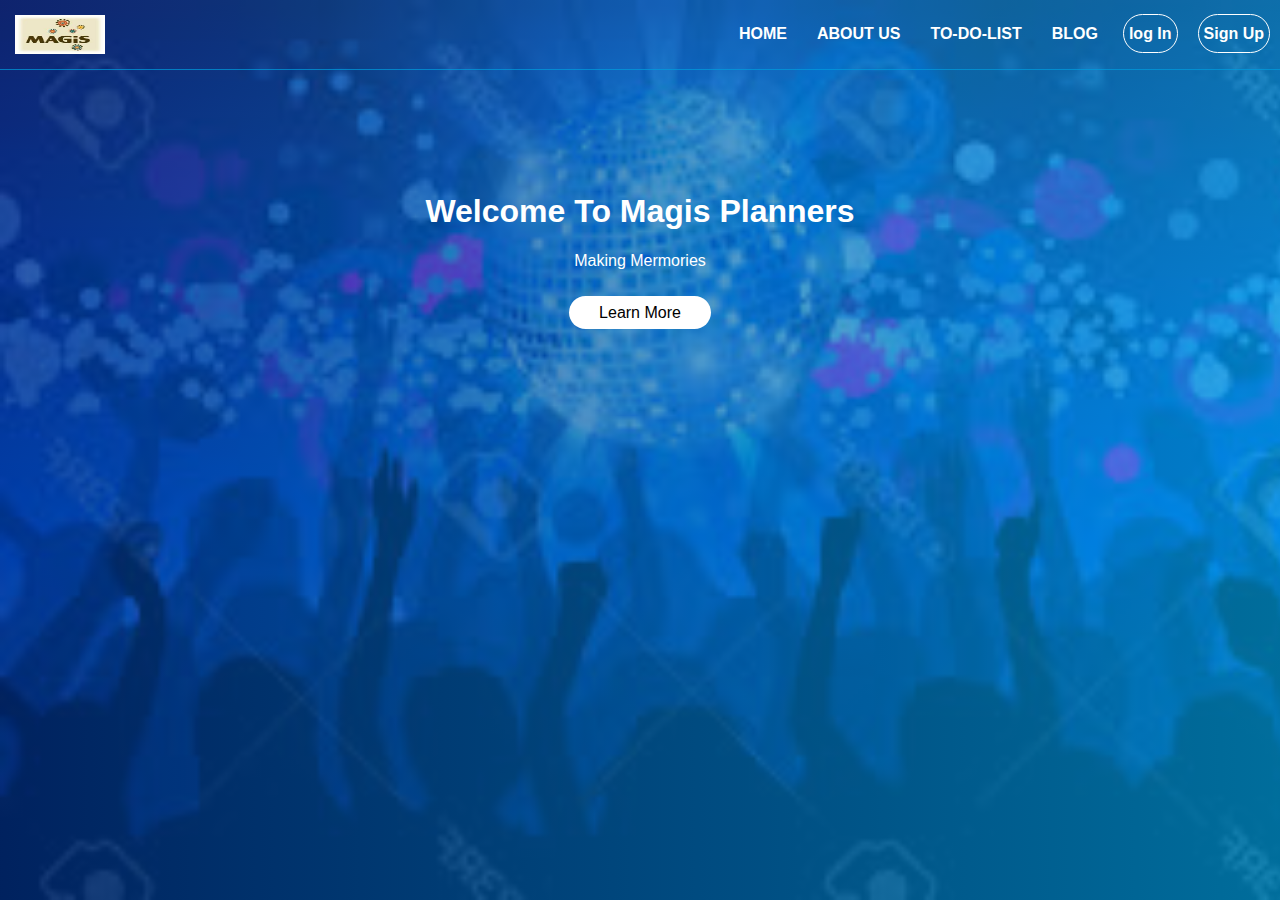
<file: Index.html>
<!DOCTYPE html>
<html lang="en">
<head>
    <meta charset="UTF-8">
    <meta name="viewport" content="width=device-width, initial-scale=1.0">
    <meta http-equiv="X-UA-Compatible" content="ie=edge">
    <title>MAGIS PLANNERS</title>
    <link rel="stylesheet" href="styles.css">
    <script src="javascript.js"></script>
</head>
<body>
    <section id="topbar">
        <div class="topbar_left">
            <img src="images/magis logo 2.jpg"  class="profile_img"/>
        </div>
        <nav class="topbar_right">
            <ul>
                <li><a href="mainpanel.html">HOME</a></li>
                <li><a href="#">ABOUT US</a></li>
                <li><a href="to-do-list.html">TO-DO-LIST</a></li>
                <li><a href="#">BLOG</a></li>
                <li><a class="logbutton" href="#">log In</a></li>
                <li><a class="signbutton" href="register.html">Sign Up</a></li>
            </ul>
        </nav>
    </section>
    <div class="mainbar">
        <br><br><br><br>
        <h1>Welcome To Magis Planners</h1>
        <p>Making Mermories</p><br>
        <a class="mainsignup_btn" href="mainpanel.html">
                <div class="tooltip">Learn More
                    <span class="tooltiptext">A platform to plan your event with our able to-do-list</span>
                </div>
        </a> 
    </div>
</body>
</html>
</file>
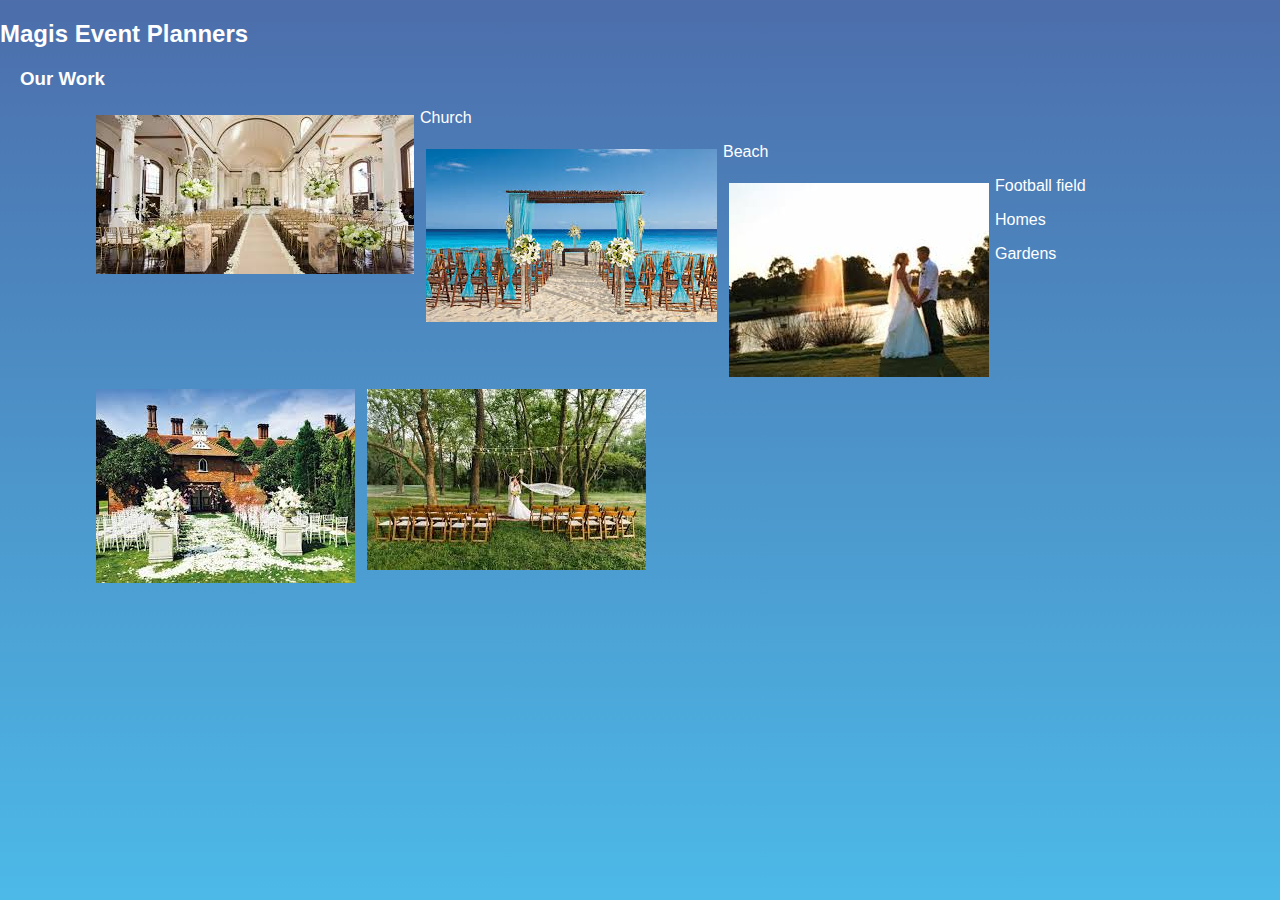
<file: mainpanel.html>
<!DOCTYPE html>
<html lang="en">
<head>
    <meta charset="UTF-8">
    <meta name="viewport" content="width=device-width, initial-scale=1.0">
    <meta http-equiv="X-UA-Compatible" content="ie=edge">
    <title>Panel</title>
    <link rel="stylesheet" href="main.css">
</head>
<body>
        <h2>Magis Event Planners</h2>
        <div class="work_btn">
            <h3>Our Work </h3>
            <div class="col-md-4">
                <p  id="ps"><img class="icons" src="images/church.jpg" alt="icon">Church</p>
            </div>
            <div class="col-md-4">
                <p  id="ps"><img class="icons " src="images/beach.jpg" alt="icon">Beach</p>
            </div>
            <div class="col-md-4">
                <p  id="ps"><img class="icons " src="images/football.jpg" alt="icon">Football field</p>
            </div>
            <div class="col-md-4">
                <p  id="ps"><img class="icons " src="images/home.jpg" alt="icon">Homes</p>
            </div>
            <div class="col-md-4">
                <p  id="ps"><img class="icons" src="images/garden.jpg" alt="icon">Gardens</p>
            </div>
        </div>    
</body>
</html>
</file>
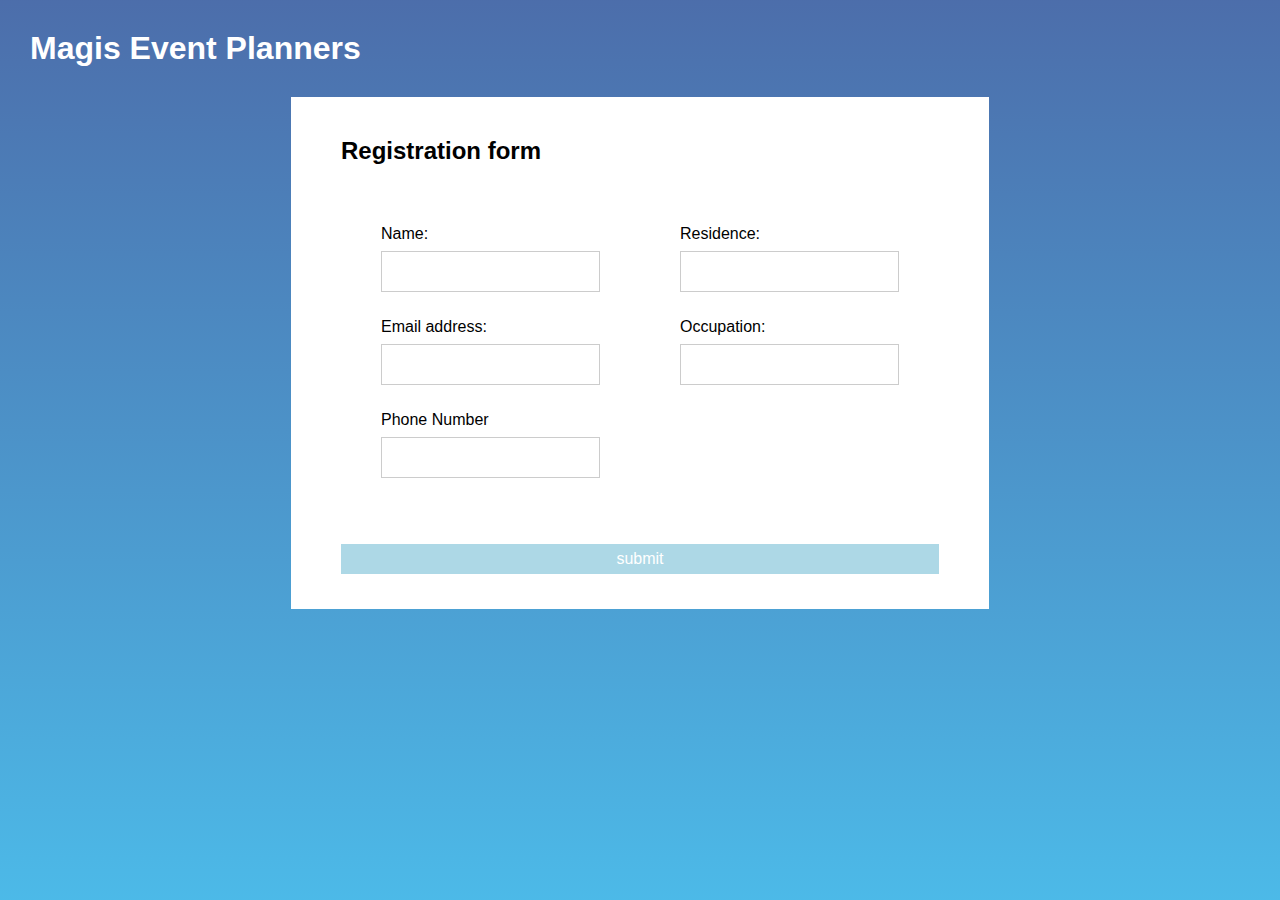
<file: register.html>
<!DOCTYPE html>
<html lang="en">
<head>
    <meta charset="UTF-8">
    <meta name="viewport" content="width=device-width, initial-scale=1.0">
    <meta http-equiv="X-UA-Compatible" content="ie=edge">
    <title>Registration page</title>
    <link rel="stylesheet" href="register.css">
</head>
<body>
        <h1>Magis Event Planners</h1>
        <main>
            <div class="part2">
               <h2>Registration form</h2>
               <form>
                <div class="one">
                  Name:<br>
				     <input type="text" name="Name"><br>
				      Email address:<br>
	                <input type="text" name="Email"><br>
                  Phone Number<br>
                  <input type="text" name="number"><br>
               </div>
                <div class="two">
                   Residence:<br>
				     <input type="text" name="Name"><br>
				      Occupation:<br>
                    <input type="text" name="place"><br>
                </div>             
               </form>
               <a class="button" onclick="myfunction()" href="mainpanel.html">submit</a>
               <script>   
                  function myfunction() {
                  var txt;
                  var person = prompt("Please enter your event", "Birthday party");
                  if (person == null || person == "" )
                  {
                    txt = "user cancelled the prompt.";
                  } else {
                    txt = "Hello " + person + " ! how are you today?"; 
                  }
               }
               </script>
               
            </div>
        </main>
        
</body>
</html>
</file>
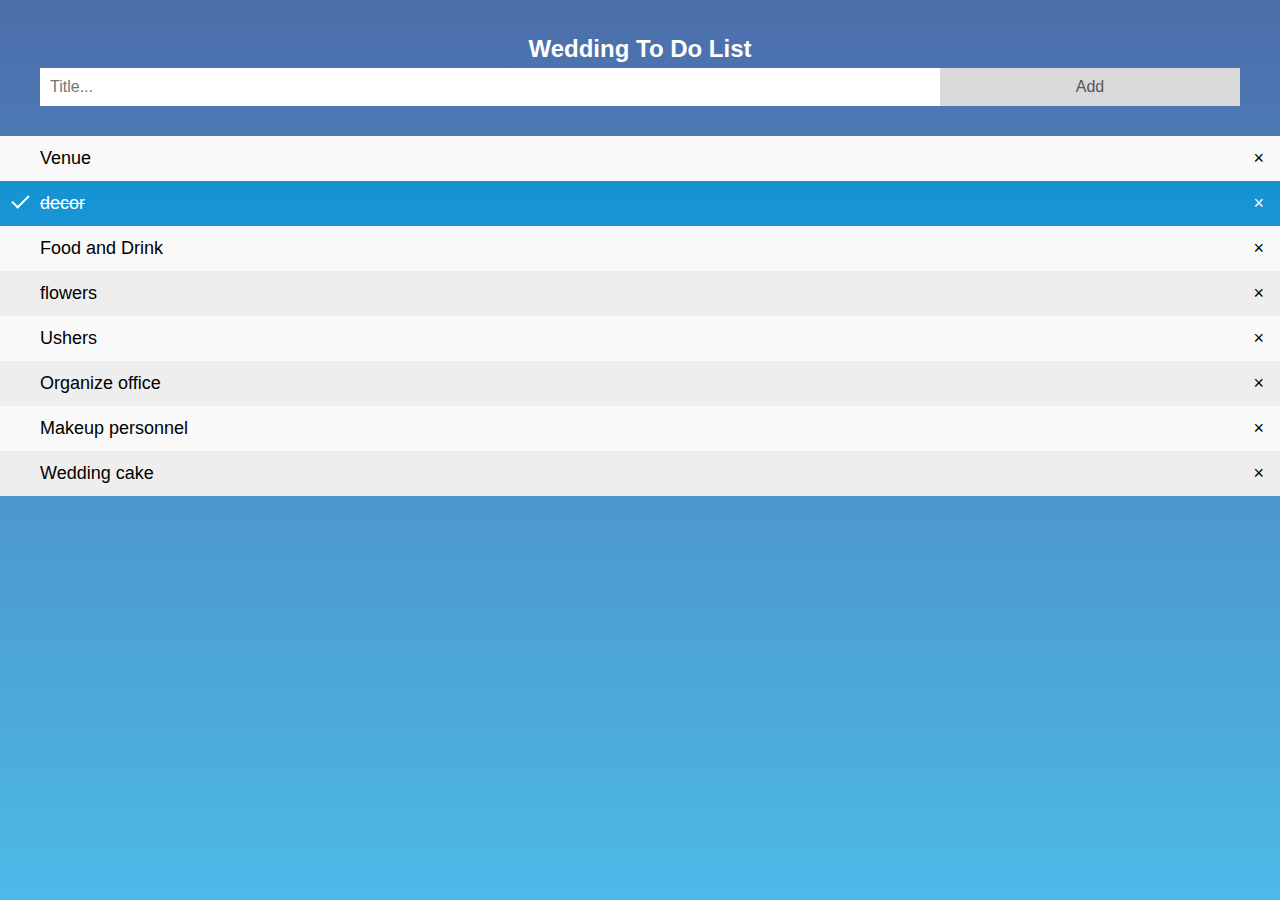
<file: to-do-list.html>
<!DOCTYPE html>
<html lang="en">
<head>
    <meta charset="UTF-8">
    <meta name="viewport" content="width=device-width, initial-scale=1.0">
    <meta http-equiv="X-UA-Compatible" content="ie=edge">
    <title>To-Do-list</title>
    <link rel="stylesheet" href="styles.css">
</head>
<body> 
          <div id="myDIV" class="header">
            <h2 style="margin:5px">Wedding To Do List</h2>
            <input type="text" id="myInput" placeholder="Title...">
            <span onclick="newElement()" class="addBtn">Add</span>
          </div>
          <div class="list">
            <ul id="myUL">
              <li>Venue</li>
              <li class="checked">decor</li>
              <li>Food and Drink</li>
              <li>flowers</li>
              <li>Ushers</li>
              <li>Organize office</li>
              <li>Makeup personnel</li>
              <li>Wedding cake</li>
            </ul>
          </div>
          
          <script>
          // Create a "close" button and append it to each list item
          var myNodelist = document.getElementsByTagName("LI");
          var i;
          for (i = 0; i < myNodelist.length; i++) {
            var span = document.createElement("SPAN");
            var txt = document.createTextNode("\u00D7");
            span.className = "close";
            span.appendChild(txt);
            myNodelist[i].appendChild(span);
          }
          
          // Click on a close button to hide the current list item
          var close = document.getElementsByClassName("close");
          var i;
          for (i = 0; i < close.length; i++) {
            close[i].onclick = function() {
              var div = this.parentElement;
              div.style.display = "none";
            }
          }
          
          // Add a "checked" symbol when clicking on a list item
          var list = document.querySelector('ul');
          list.addEventListener('click', function(ev) {
            if (ev.target.tagName === 'LI') {
              ev.target.classList.toggle('checked');
            }
          }, false);
          
          // Create a new list item when clicking on the "Add" button
          function newElement() {
            var li = document.createElement("li");
            var inputValue = document.getElementById("myInput").value;
            var t = document.createTextNode(inputValue);
            li.appendChild(t);
            if (inputValue === '') {
              alert("You must write something!");
            } else {
              document.getElementById("myUL").appendChild(li);
            }
            document.getElementById("myInput").value = "";
          
            var span = document.createElement("SPAN");
            var txt = document.createTextNode("\u00D7");
            span.className = "close";
            span.appendChild(txt);
            li.appendChild(span);
          
            for (i = 0; i < close.length; i++) {
              close[i].onclick = function() {
                var div = this.parentElement;
                div.style.display = "none";
              }
            }
          }
          </script>
          
          </body>
          </html>
          
</body>
</html>
</file>
<file: styles.css>
/*index.html style*/
*{box-sizing: border-box;}
html {
    height: 100%;
    width: 100%;
    margin: 0;
    padding: 0;
    background: transparent;
}
body {
    font-family: Arial;
    height: 100%;
    width: 100%; 
    background: wheat;
    margin: 0;
    padding: 0;
}
#topbar{
    height: 70px;
    background: transparent;
    border-bottom: 1px solid rgba(0,156,222,0.7);
    position: absolute; left: 0; top: 0; right: 0;
}
.profile_img{
    height: 100%;
    padding: 15px;
    width: 120px;
    background: transparent;
}
.topbar_left{
    background: transparent;
    height: 100%;
    float: left;
}
.mainbar{
    height: 100%;
    color: #ffffff;
    padding: 100px;
    text-align: center;
    background: linear-gradient(90deg,rgba(0,48,135,0.7),rgba(0,156,222,0.7)), url(images/pic2.jpg) ;  background-repeat: no-repeat; background-size: cover;
}
.mainsignup_btn{
    color: #000000;
    background: #ffffff;
    text-decoration: none;
    border-radius: 30px;
    padding: 8px 30px;
}
.tooltip {
  position: relative;
  display: inline-block;
}
.tooltip .tooltiptext {
  visibility: hidden;
  width: 120px;
  background-color: #ffffff;
  color:#000000;
  text-align: center;
  border-radius: 6px;
  padding: 5px 0;

  /* Position the tooltip */
  position: absolute;
  top: -70px;
  z-index: 1;
}

.tooltip:hover .tooltiptext {
  visibility: visible;
}
.topbar_right{
    background: transparent;
    height: 100%;
    float: right;
}
.topbar_right ul{
    margin: 0px;
    padding: 0px;
}
.topbar_right ul li{
    list-style-type: none;
    float: left; 
    padding: 25px 10px;
}
.topbar_right ul li a{
    text-decoration: none;
    color: #ffffff;
    background: transparent;
    padding: 10px 5px;
    font-weight: bold;
}
.logbutton{
    border: 1px solid #ffffff;
    border-radius: 20px;
}
.signbutton{
    border: 1px solid #ffffff;
    border-radius: 20px;
}
.signbutton:hover{
    background: #ffffff;
    color: #0070ba;
}
/*end of index.html style*/

/*to-do-list styles*/
body {
  margin: 0;
  width: 100%;
  background: linear-gradient(rgba(0,48,135,0.7),rgba(0,156,222,0.7));
  background-repeat: no-repeat;
  background-size: cover;
}
* {
  box-sizing: border-box;
}
  
.list ul {
  margin: 0;
  padding: 0;
}
  
.list ul li  {
  cursor: pointer;
  position: relative;
  padding: 12px 8px 12px 40px;
  list-style-type: none;
  background: #eee;
  font-size: 18px;
  transition: 0.2s;
    
  -webkit-user-select: none;
  -moz-user-select: none;
  -ms-user-select: none;
  user-select: none;
}
  
.list ul li:nth-child(odd) {
  background: #f9f9f9;
}
  
  
.list ul li:hover {
  background: #ddd;
}
  
  
.list ul li.checked {
  background: rgba(0,156,222,0.7);
  color: #fff;
  text-decoration: line-through;
}
  

.list ul li.checked::before {
  content: '';
  position: absolute;
  border-color: #fff;
  border-style: solid;
  border-width: 0 2px 2px 0;
  top: 10px;
  left: 16px;
  transform: rotate(45deg);
  height: 15px;
  width: 7px;
  }

.close {
  position: absolute;
  right: 0;
  top: 0;
  padding: 12px 16px 12px 16px;
}
  
.close:hover {
  background-color: #f44336;
  color: white;
}
  

.header {
  background-color: transparent;
   padding: 30px 40px;
  color: white;
  text-align: center;
}
  
.header:after {
  content: "";
  display: table;
  clear: both;
}

 input {
  margin: 0;
  border: none;
  border-radius: 0;
  width: 75%;
  padding: 10px;
  float: left;
  font-size: 16px;
} 
  
.addBtn {
  padding: 10px;
  width: 25%;
  background: #d9d9d9;
  color: #555;
  float: left;
  text-align: center;
  font-size: 16px;
  cursor: pointer;
  transition: 0.3s;
  border-radius: 0;
}
  
.addBtn:hover {
  background-color: rgba(0,156,222,0.7);
  color: #ffffff; 
} 
/*end of to-do-list styles*/
</file>
<file: main.css>
*{box-sizing: border-box;}
html {
    height: 100%;
    width: 100%;
    margin: 0;
    padding: 0;
    background: transparent;
}
body {
    font-family: Arial;
    height: 90%;
    width: 100%; 
    background: wheat;
    margin: 0;
    padding: 0; 
    color: #ffffff;
    background: linear-gradient(rgba(0,48,135,0.7),rgba(0,156,222,0.7));
    background-repeat: no-repeat;
    background-size: cover;
}
.work_btn{
    margin: 20px; 
}
.icons{
  display: block;
  float: left;
  padding: 6px;
}

#ps{
  margin-left: 70px;
 
}
</file>
<file: register.css>
*{box-sizing: border-box;}
html {
    height: 100%;
    width: 100%;
    margin: 0;
    padding: 0;
    background: transparent;
}
body {
    font-family: Arial;
    height: 90%;
    width: 100%; 
    background: wheat;
    margin: 0;
    padding: 0; 
    color: #ffffff;
    background: linear-gradient(rgba(0,48,135,0.7),rgba(0,156,222,0.7));
    background-repeat: no-repeat;
    background-size: cover;
}
h1{
    color: white;
    font-weight: bold;
    margin: 30px;
}
main{
    width: 100%;
    margin: 0px;
    padding: 0px;
    display: flex;
    justify-content: center;
}
.part2{
    background-color: #ffffff;
    padding: 20px 50px;
    color: #000000;
}
input[type=text]{
    width: 100%;
    display: block;
    padding: 12px 20px;
    margin: 8px 0;
    line-height: 1.5px;
    background-color: #fff;
    border: 1px solid #ccc;
}
form{
   display: inline-flex;
}
.one{
    margin: 20px;
    padding: 20px;
}
.two{
    margin: 20px;
    padding: 20px;
}
.button{
    color: white;
    text-align: center;
    border: 1px solid lightblue;
    padding: 5px 10px;
    display: block;
    background-color:lightblue;
    margin-bottom: 15px;
    width: 100%;
    text-decoration: none;
}
</file>
